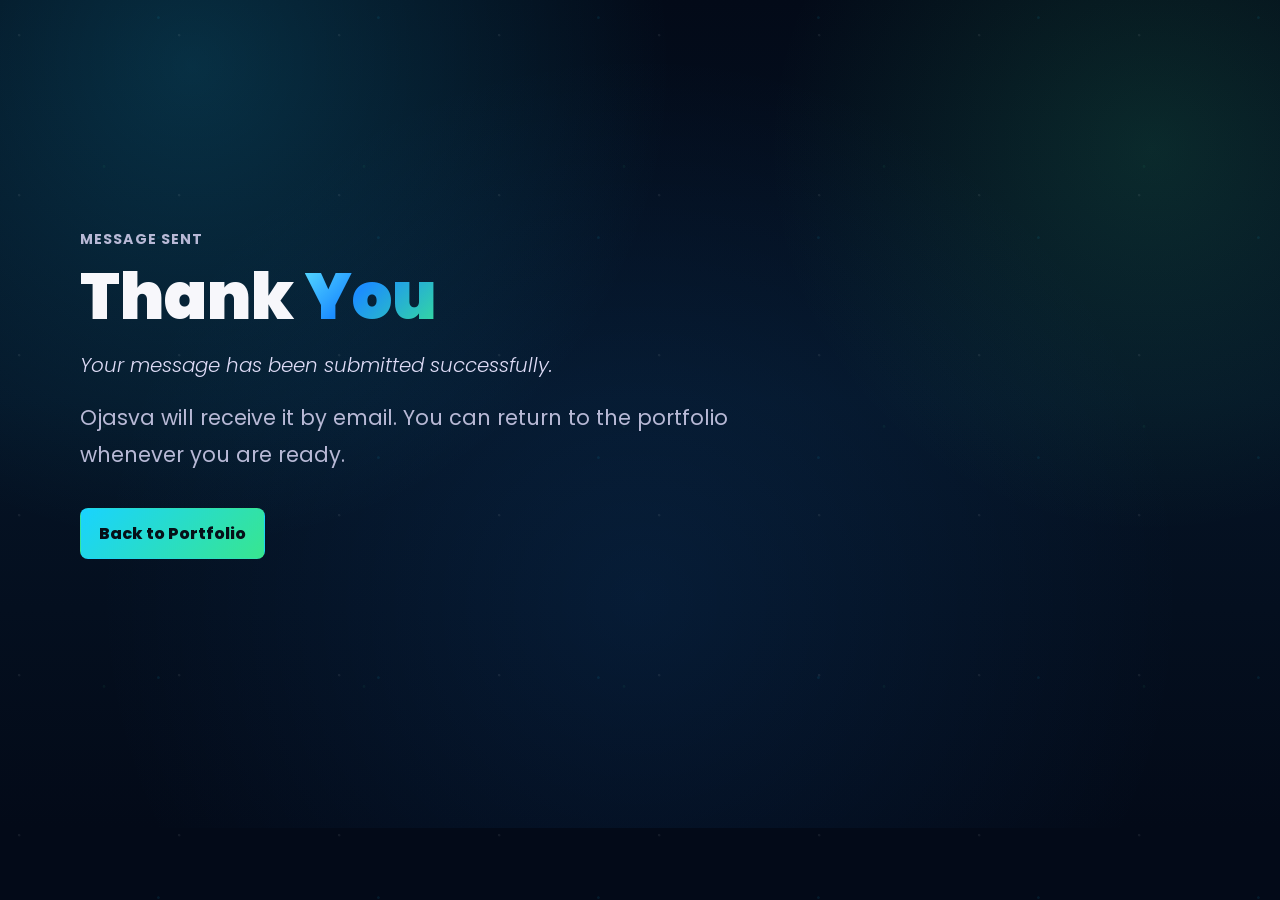
<file: thank-you.html>
<!doctype html>
<html lang="en">
  <head>
    <meta charset="UTF-8" />
    <meta name="viewport" content="width=device-width, initial-scale=1.0" />
    <meta name="theme-color" content="#06101f" />
    <title>Message Sent | Ojasva Gupta</title>
    <link rel="icon" href="assets/favicon.svg?v=navy-cyan-green" type="image/svg+xml" />
    <link rel="preconnect" href="https://fonts.googleapis.com" />
    <link rel="preconnect" href="https://fonts.gstatic.com" crossorigin />
    <link
      href="https://fonts.googleapis.com/css2?family=Poppins:ital,wght@0,300;0,400;0,500;0,600;0,700;0,800;0,900;1,300;1,400&display=swap"
      rel="stylesheet"
    />
    <link rel="stylesheet" href="styles.css?v=navy-cyan-green" />
  </head>
  <body>
    <canvas id="space-bg" aria-hidden="true"></canvas>
    <main>
      <section class="hero section-shell">
        <div class="hero-copy reveal visible">
          <p class="eyebrow">Message sent</p>
          <h1>Thank <span>You</span></h1>
          <p class="hero-tagline">
            Your message has been submitted successfully.
          </p>
          <p class="hero-text">
            Ojasva will receive it by email. You can return to the portfolio whenever you are ready.
          </p>
          <div class="hero-actions">
            <a class="btn primary" href="https://ojasvagupt.github.io/Port_folio/#contact">
              Back to Portfolio
            </a>
          </div>
        </div>
      </section>
    </main>
  </body>
</html>
</file>
<file: styles.css>
:root {
  --bg: #06101f;
  --bg-soft: #0a1a2e;
  --panel: #0f2238;
  --panel-strong: #12324a;
  --text: #f7f7fb;
  --muted: #b8b9d6;
  --line: rgba(255, 255, 255, 0.12);
  --violet: #1b8dff;
  --teal: #19d3ff;
  --amber: #38e68f;
  --rose: #4fd6b4;
  --shadow: 0 24px 80px rgba(0, 0, 0, 0.28);
}

* {
  box-sizing: border-box;
}

html {
  scroll-behavior: smooth;
  background: #030a18;
}

body {
  position: relative;
  margin: 0;
  font-family: "Poppins", system-ui, -apple-system, BlinkMacSystemFont, "Segoe UI", sans-serif;
  color: var(--text);
  background:
    radial-gradient(circle at 15% 8%, rgba(25, 211, 255, 0.18), transparent 30rem),
    radial-gradient(circle at 90% 18%, rgba(56, 230, 143, 0.13), transparent 24rem),
    radial-gradient(circle at 50% 72%, rgba(27, 141, 255, 0.1), transparent 34rem),
    linear-gradient(180deg, rgba(3, 10, 24, 0.97) 0%, rgba(5, 20, 38, 0.98) 48%, rgba(3, 10, 24, 0.99) 100%);
}

body::before {
  content: "";
  position: fixed;
  inset: 0;
  z-index: 0;
  pointer-events: none;
  background-image:
    radial-gradient(circle at 12% 22%, rgba(255, 255, 255, 0.16) 0 1px, transparent 1.6px),
    radial-gradient(circle at 72% 8%, rgba(25, 211, 255, 0.2) 0 1px, transparent 1.7px),
    radial-gradient(circle at 40% 64%, rgba(56, 230, 143, 0.14) 0 1px, transparent 1.8px);
  background-size: 160px 160px, 220px 220px, 260px 260px;
  opacity: 0.42;
}

#space-bg {
  position: fixed;
  inset: 0;
  z-index: 0;
  width: 100vw;
  height: 100vh;
  pointer-events: none;
  opacity: 0.78;
}

.site-header,
main,
.footer {
  position: relative;
  z-index: 1;
}

a {
  color: inherit;
  text-decoration: none;
}

img,
svg {
  display: block;
}

button,
input,
textarea {
  font: inherit;
}

.hidden-field {
  position: absolute;
  left: -9999px;
  width: 1px;
  height: 1px;
  opacity: 0;
  pointer-events: none;
}

.site-header {
  position: sticky;
  top: 0;
  z-index: 50;
  border-bottom: 1px solid rgba(255, 255, 255, 0.08);
  background: rgba(9, 11, 26, 0.82);
  backdrop-filter: blur(18px);
}

.nav {
  width: min(1120px, calc(100% - 32px));
  min-height: 72px;
  margin: 0 auto;
  display: flex;
  align-items: center;
  justify-content: space-between;
  gap: 24px;
}

.brand {
  display: inline-flex;
  align-items: center;
  gap: 10px;
  font-weight: 800;
  letter-spacing: 0;
  font-size: clamp(15px, 1.8vw, 20px);
  white-space: nowrap;
}

.brand-mark {
  width: 42px;
  height: 42px;
  display: grid;
  place-items: center;
  border-radius: 50%;
  background: linear-gradient(135deg, var(--violet), var(--teal));
  color: #061018;
  font-weight: 900;
}

.nav-links {
  display: flex;
  align-items: center;
  gap: 22px;
  color: var(--muted);
  font-size: 14px;
  font-weight: 600;
}

.nav-links a {
  transition: color 180ms ease;
}

.nav-links a:hover,
.nav-links a.active {
  color: var(--text);
}

.nav-toggle {
  display: none;
  width: 44px;
  height: 44px;
  place-items: center;
  border: 1px solid var(--line);
  border-radius: 8px;
  color: var(--text);
  background: rgba(255, 255, 255, 0.06);
}

.section-shell {
  width: min(1120px, calc(100% - 32px));
  margin: 0 auto;
  padding: 96px 0;
}

.hero {
  position: relative;
  min-height: calc(100vh - 72px);
  display: grid;
  align-items: center;
  padding-top: 56px;
}

.hero-grid {
  display: grid;
  grid-template-columns: minmax(0, 1.15fr) minmax(320px, 0.85fr);
  align-items: center;
  gap: 56px;
}

.eyebrow {
  margin: 0 0 12px;
  color: var(--muted);
  font-size: 14px;
  font-weight: 700;
  text-transform: uppercase;
  letter-spacing: 0.08em;
}

h1,
h2,
h3,
p {
  margin: 0;
}

h1 {
  max-width: 760px;
  font-size: clamp(38px, 6.5vw, 64px);
  line-height: 1.08;
  font-weight: 900;
  letter-spacing: 0;
}

h1 span,
h2 span {
  color: var(--teal);
}

h1 span {
  color: transparent;
  background: linear-gradient(135deg, #61e7ff 0%, #1b8dff 42%, #38e68f 100%);
  -webkit-background-clip: text;
  background-clip: text;
}

.hero-text {
  max-width: 720px;
  margin-top: 18px;
  color: var(--muted);
  font-size: clamp(17px, 2vw, 21px);
  line-height: 1.75;
}

.hero-tagline {
  max-width: 650px;
  margin-top: 18px;
  color: #dfdcf7;
  font-size: clamp(16px, 1.55vw, 20px);
  line-height: 1.65;
  font-style: italic;
  font-weight: 300;
}

.hero-actions {
  display: flex;
  flex-wrap: wrap;
  gap: 14px;
  margin-top: 34px;
}

.btn {
  min-height: 48px;
  display: inline-flex;
  align-items: center;
  justify-content: center;
  gap: 10px;
  border-radius: 8px;
  border: 1px solid transparent;
  padding: 12px 18px;
  font-weight: 800;
  transition: transform 180ms ease, border-color 180ms ease, background 180ms ease;
}

.btn svg,
.project-link svg,
.contact-links svg {
  width: 18px;
  height: 18px;
}

.btn:hover,
.project-card:hover,
.service-card:hover,
.education-card:hover {
  transform: translateY(-4px);
}

.tilt-card {
  position: relative;
  overflow: hidden;
  transform-style: preserve-3d;
  will-change: transform;
}

.tilt-card::before {
  content: "";
  position: absolute;
  inset: 0;
  z-index: 0;
  opacity: 0;
  background:
    radial-gradient(
      circle at var(--glow-x, 50%) var(--glow-y, 50%),
      rgba(25, 211, 255, 0.18),
      transparent 38%
    );
  transition: opacity 180ms ease;
  pointer-events: none;
}

.tilt-card:hover::before {
  opacity: 1;
}

.tilt-card > * {
  position: relative;
  z-index: 1;
}

.btn.primary {
  color: #061018;
  background: linear-gradient(135deg, var(--teal), var(--amber));
}

.btn.secondary {
  color: var(--text);
  border-color: var(--line);
  background: rgba(255, 255, 255, 0.07);
}

.quick-stats {
  display: grid;
  grid-template-columns: repeat(3, minmax(0, 1fr));
  gap: 14px;
  max-width: 680px;
  margin-top: 42px;
}

.quick-stats div {
  min-height: 96px;
  padding: 18px;
  border: 1px solid var(--line);
  border-radius: 8px;
  background: rgba(255, 255, 255, 0.06);
}

.quick-stats strong {
  display: block;
  font-size: 28px;
  color: var(--teal);
}

.quick-stats span {
  color: var(--muted);
  font-size: 13px;
}

.hero-visual {
  position: relative;
  min-height: 460px;
  display: grid;
  place-items: center;
  perspective: 1100px;
}

.computer-stage {
  position: relative;
  width: min(500px, 88vw);
  aspect-ratio: 1.08;
  display: grid;
  place-items: center;
  overflow: hidden;
  transform-style: preserve-3d;
}

.computer-stage::before,
.computer-stage::after {
  content: "";
  position: absolute;
  pointer-events: none;
}

.computer-stage::before {
  inset: 7% 2%;
  border-radius: 50%;
  background:
    radial-gradient(circle at 52% 44%, rgba(25, 211, 255, 0.18), transparent 36%),
    radial-gradient(circle at 48% 58%, rgba(27, 141, 255, 0.18), transparent 44%);
  filter: blur(10px);
}

.computer-stage::after {
  inset: auto 12% 7%;
  height: 22%;
  border: 0;
  border-radius: 50%;
  background: radial-gradient(ellipse, rgba(25, 211, 255, 0.28), transparent 64%);
  filter: blur(18px);
}

#computer-canvas {
  position: relative;
  z-index: 2;
  width: 100%;
  height: 100%;
  cursor: grab;
}

#computer-canvas:active {
  cursor: grabbing;
}

.code-orbit {
  position: absolute;
  border: 1px dashed rgba(255, 255, 255, 0.22);
  border-radius: 8px;
  animation: spin 18s linear infinite;
  pointer-events: none;
}

.orbit-one {
  inset: 22px;
}

.orbit-two {
  inset: 72px;
  animation-duration: 12s;
  animation-direction: reverse;
}

.screen-caption {
  position: absolute;
  right: 24px;
  bottom: 22px;
  z-index: 3;
  display: grid;
  gap: 7px;
  width: 88px;
}

.screen-caption span {
  height: 5px;
  border-radius: 999px;
  background: linear-gradient(90deg, rgba(25, 211, 255, 0.9), rgba(56, 230, 143, 0.65));
  animation: pulseLine 1.8s ease-in-out infinite;
}

.screen-caption span:nth-child(2) {
  width: 72%;
  animation-delay: 180ms;
}

.screen-caption span:nth-child(3) {
  width: 48%;
  animation-delay: 360ms;
}

.floating-note {
  position: absolute;
  display: inline-flex;
  align-items: center;
  gap: 10px;
  padding: 12px 14px;
  border: 1px solid var(--line);
  border-radius: 8px;
  background: rgba(23, 26, 52, 0.88);
  color: var(--text);
  box-shadow: var(--shadow);
  font-size: 13px;
  font-weight: 700;
}

.floating-note svg {
  width: 18px;
  height: 18px;
  color: var(--teal);
}

.note-top {
  top: 48px;
  right: 12px;
}

.note-bottom {
  bottom: 62px;
  left: 4px;
}

.scroll-cue {
  position: absolute;
  left: 50%;
  bottom: 28px;
  width: 30px;
  height: 52px;
  display: grid;
  justify-items: center;
  border: 2px solid var(--muted);
  border-radius: 999px;
  transform: translateX(-50%);
}

.scroll-cue span {
  width: 6px;
  height: 10px;
  margin-top: 9px;
  border-radius: 999px;
  background: var(--teal);
  animation: scrollDot 1.5s ease infinite;
}

.section-heading {
  max-width: 780px;
  margin-bottom: 34px;
}

#projects {
  width: min(1380px, calc(100% - 32px));
}

#projects .section-heading {
  max-width: 980px;
  margin-bottom: 70px;
}

#projects .section-heading h2 {
  font-size: clamp(52px, 7.5vw, 92px);
}

#projects .section-note {
  max-width: 960px;
  margin-top: 20px;
  font-size: 18px;
  line-height: 1.75;
}

.section-heading h2,
.contact-panel h2 {
  font-size: clamp(34px, 5vw, 56px);
  line-height: 1.1;
  font-weight: 900;
  letter-spacing: 0;
}

.section-note,
.lead {
  color: var(--muted);
  line-height: 1.8;
}

.lead {
  max-width: 960px;
  font-size: 17px;
}

.service-grid,
.projects-grid,
.education-grid {
  display: grid;
  gap: 18px;
}

.service-grid {
  grid-template-columns: repeat(4, minmax(0, 1fr));
  margin-top: 34px;
}

.service-card,
.project-card,
.education-card,
.skill-group,
.timeline-content,
.contact-panel {
  border: 1px solid var(--line);
  border-radius: 8px;
  background: linear-gradient(180deg, rgba(255, 255, 255, 0.08), rgba(255, 255, 255, 0.045));
  box-shadow: 0 16px 50px rgba(0, 0, 0, 0.2);
}

.service-card {
  min-height: 210px;
  padding: 24px;
  transition: transform 180ms ease;
}

.service-card svg {
  width: 34px;
  height: 34px;
  color: var(--teal);
  margin-bottom: 24px;
}

.service-card h3,
.skill-group h3,
.project-card h3,
.education-card h3,
.timeline-content h3 {
  font-size: 20px;
  line-height: 1.3;
  font-weight: 800;
}

.service-card p,
.project-card p,
.education-card p,
.timeline-content li,
.contact-panel p {
  color: var(--muted);
  line-height: 1.7;
  font-size: 14px;
}

.timeline {
  position: relative;
  display: grid;
  gap: 26px;
}

.timeline::before {
  content: "";
  position: absolute;
  top: 12px;
  bottom: 12px;
  left: 28px;
  width: 2px;
  background: linear-gradient(var(--violet), var(--teal));
}

.timeline-item {
  position: relative;
  display: grid;
  grid-template-columns: 58px minmax(0, 1fr);
  gap: 22px;
}

.timeline-marker {
  position: relative;
  z-index: 1;
  width: 58px;
  height: 58px;
  display: grid;
  place-items: center;
  border: 4px solid var(--bg);
  border-radius: 50%;
  color: #061018;
  background: linear-gradient(135deg, var(--teal), var(--violet));
}

.timeline-content {
  padding: 24px;
}

.timeline-date {
  display: inline-flex;
  margin-bottom: 10px;
  color: var(--amber);
  font-size: 13px;
  font-weight: 800;
}

.company {
  margin-top: 4px;
  color: var(--teal);
  font-weight: 700;
}

.role-summary {
  margin-top: 16px;
  padding: 14px 16px;
  border: 1px solid rgba(25, 211, 255, 0.14);
  border-radius: 8px;
  color: #d9fbff;
  background: rgba(25, 211, 255, 0.055);
  line-height: 1.7;
  font-size: 14px;
}

.timeline-content ul {
  margin: 18px 0 0;
  padding-left: 18px;
}

.timeline-content li + li {
  margin-top: 10px;
}

.skills-layout {
  display: grid;
  grid-template-columns: repeat(2, minmax(0, 1fr));
  gap: 18px;
}

.skill-group {
  padding: 24px;
}

.chips,
.project-tags {
  display: flex;
  flex-wrap: wrap;
  gap: 10px;
  margin-top: 18px;
}

.chips span,
.project-tags span {
  display: inline-flex;
  align-items: center;
  min-height: 32px;
  border: 1px solid rgba(255, 255, 255, 0.12);
  border-radius: 999px;
  padding: 6px 11px;
  color: var(--text);
  background: rgba(255, 255, 255, 0.065);
  font-size: 12px;
  font-weight: 700;
}

.projects-grid {
  grid-template-columns: repeat(3, minmax(0, 1fr));
  gap: 26px;
}

.project-card {
  min-height: 510px;
  padding: 22px;
  display: flex;
  flex-direction: column;
  border-color: rgba(255, 255, 255, 0.09);
  background: #071827;
  transition: transform 180ms ease, border-color 180ms ease, box-shadow 180ms ease;
}

.project-card.featured {
  border-color: rgba(27, 141, 255, 0.36);
  background:
    linear-gradient(145deg, rgba(25, 211, 255, 0.08), rgba(27, 141, 255, 0.12)),
    #071827;
}

.project-card:hover {
  border-color: rgba(25, 211, 255, 0.34);
  box-shadow: 0 28px 80px rgba(0, 0, 0, 0.34), 0 0 0 1px rgba(25, 211, 255, 0.08);
}

.project-media {
  position: relative;
  aspect-ratio: 1.42;
  min-height: 210px;
  overflow: hidden;
  border-radius: 8px;
  background: #0c1024;
  transform: translateZ(28px);
  isolation: isolate;
}

.project-media::before {
  content: "";
  position: absolute;
  inset: -60% -40%;
  z-index: 4;
  opacity: 0;
  background: linear-gradient(115deg, transparent 38%, rgba(255, 255, 255, 0.24), transparent 62%);
  transform: translateX(-34%);
  transition: opacity 180ms ease;
  pointer-events: none;
}

.project-card:hover .project-media::before {
  opacity: 1;
  animation: mediaShine 900ms ease;
}

.project-card:hover .mockup {
  transform: scale(1.045) rotate(0.5deg);
}

.project-source {
  position: absolute;
  top: 18px;
  right: 18px;
  z-index: 6;
  width: 52px;
  height: 52px;
  display: inline-flex;
  align-items: center;
  justify-content: center;
  border: 1px solid rgba(255, 255, 255, 0.14);
  border-radius: 50%;
  color: #ffffff;
  background: rgba(0, 0, 0, 0.78);
  box-shadow: 0 12px 26px rgba(0, 0, 0, 0.32);
  transition: transform 180ms ease, background 180ms ease, color 180ms ease;
}

.project-source svg {
  width: 24px;
  height: 24px;
}

.project-source:hover {
  color: #061018;
  background: var(--teal);
  transform: scale(1.08) rotate(-6deg);
}

.mockup {
  position: absolute;
  inset: 0;
  overflow: hidden;
  transform-origin: center;
  transition: transform 420ms ease;
}

.project-card h3 {
  margin-top: 28px;
  color: #ffffff;
  font-size: 28px;
  line-height: 1.15;
  letter-spacing: 0;
}

.project-card p {
  margin-top: 18px;
  color: #b8b9d6;
  font-size: 15px;
  line-height: 1.72;
}

.project-tags {
  margin-top: auto;
  padding-top: 22px;
}

.project-tags span {
  color: #d9fbff;
  background: rgba(255, 255, 255, 0.07);
}

.trip-mockup {
  background:
    radial-gradient(circle at 20% 28%, rgba(25, 211, 255, 0.45), transparent 6rem),
    radial-gradient(circle at 78% 64%, rgba(56, 230, 143, 0.42), transparent 7rem),
    linear-gradient(135deg, #102949, #0b2f3f 58%, #0d342e);
}

.trip-mockup::before {
  content: "";
  position: absolute;
  inset: 18%;
  border: 2px dashed rgba(255, 255, 255, 0.28);
  border-radius: 50%;
  transform: rotate(-12deg);
}

.route-dot {
  position: absolute;
  z-index: 2;
  width: 14px;
  height: 14px;
  border: 3px solid rgba(255, 255, 255, 0.88);
  border-radius: 50%;
  background: var(--teal);
  animation: mapPulse 1.9s ease-in-out infinite;
}

.dot-a {
  top: 22%;
  left: 19%;
}

.dot-b {
  top: 44%;
  left: 52%;
  animation-delay: 250ms;
}

.dot-c {
  right: 20%;
  bottom: 22%;
  background: var(--amber);
  animation-delay: 500ms;
}

.map-card,
.itinerary-panel {
  position: absolute;
  z-index: 3;
  border: 1px solid rgba(255, 255, 255, 0.14);
  border-radius: 8px;
  padding: 10px 12px;
  background: rgba(8, 10, 24, 0.72);
  box-shadow: 0 14px 30px rgba(0, 0, 0, 0.28);
  backdrop-filter: blur(10px);
}

.map-card {
  color: #ffffff;
  font-size: 13px;
  font-weight: 800;
}

.map-card-a {
  top: 24px;
  left: 26px;
}

.map-card-b {
  right: 32px;
  bottom: 34px;
}

.itinerary-panel {
  left: 28px;
  right: 86px;
  bottom: 24px;
  display: grid;
  gap: 6px;
  color: #ffffff;
  font-size: 12px;
}

.itinerary-panel span {
  height: 8px;
  border-radius: 999px;
  color: transparent;
  background: rgba(255, 255, 255, 0.18);
}

.itinerary-panel span:last-child {
  width: 62%;
  background: rgba(25, 211, 255, 0.46);
}

.blog-mockup {
  padding: 22px;
  background: linear-gradient(135deg, #24113f, #60244b 54%, #193347);
}

.browser-bar {
  display: flex;
  gap: 7px;
  height: 28px;
  align-items: center;
  padding: 0 11px;
  border-radius: 8px 8px 0 0;
  background: rgba(255, 255, 255, 0.17);
}

.browser-bar span {
  width: 8px;
  height: 8px;
  border-radius: 50%;
  background: #4fd6b4;
}

.browser-bar span:nth-child(2) {
  background: #38e68f;
}

.browser-bar span:nth-child(3) {
  background: #19d3ff;
}

.article-hero {
  height: 76px;
  border-radius: 0 0 8px 8px;
  background:
    linear-gradient(90deg, rgba(255, 255, 255, 0.12), transparent),
    rgba(255, 255, 255, 0.1);
}

.article-lines {
  display: grid;
  gap: 10px;
  margin-top: 18px;
}

.article-lines span,
.note-lines span,
.phone-shell span,
.flutter-waves span {
  height: 10px;
  border-radius: 999px;
  background: rgba(255, 255, 255, 0.22);
}

.article-lines span:nth-child(2) {
  width: 78%;
}

.article-lines span:nth-child(3) {
  width: 55%;
}

.article-card {
  position: absolute;
  right: 24px;
  bottom: 24px;
  padding: 11px 14px;
  border-radius: 8px;
  color: #07111d;
  background: linear-gradient(135deg, var(--teal), var(--amber));
  font-weight: 900;
}

.movie-mockup {
  padding: 24px;
  background: linear-gradient(135deg, #101e39, #4b134f 52%, #8b263d);
}

.movie-screen {
  position: relative;
  height: 58%;
  border-radius: 8px;
  background:
    linear-gradient(135deg, rgba(255, 255, 255, 0.16), transparent),
    linear-gradient(90deg, #111827, #2a1a45);
  box-shadow: inset 0 0 0 1px rgba(255, 255, 255, 0.12);
}

.play-button {
  position: absolute;
  top: 50%;
  left: 50%;
  width: 56px;
  height: 56px;
  border-radius: 50%;
  background: rgba(25, 211, 255, 0.9);
  transform: translate(-50%, -50%);
}

.play-button::after {
  content: "";
  position: absolute;
  top: 17px;
  left: 21px;
  border-top: 11px solid transparent;
  border-bottom: 11px solid transparent;
  border-left: 16px solid #07111d;
}

.movie-row {
  display: grid;
  grid-template-columns: repeat(3, 1fr);
  gap: 12px;
  margin-top: 16px;
}

.movie-row span {
  height: 48px;
  border-radius: 8px;
  background: rgba(255, 255, 255, 0.15);
}

.api-chip {
  position: absolute;
  right: 24px;
  bottom: 22px;
  padding: 10px 12px;
  border-radius: 8px;
  color: #061018;
  background: var(--amber);
  font-size: 12px;
  font-weight: 900;
}

.endpoint-mockup {
  padding: 26px;
  background: linear-gradient(135deg, #16213e, #0f3460 55%, #071827);
}

.endpoint-card {
  display: grid;
  gap: 8px;
  width: 68%;
  padding: 18px;
  border-radius: 8px;
  color: #ffffff;
  background: rgba(255, 255, 255, 0.12);
}

.endpoint-card span {
  color: var(--teal);
  font-size: 12px;
}

.endpoint-mockup pre {
  position: absolute;
  right: 18px;
  bottom: 24px;
  margin: 0;
  padding: 16px;
  border-radius: 8px;
  color: var(--amber);
  background: rgba(0, 0, 0, 0.35);
  font-size: 13px;
}

.assign-mockup,
.notebook-mockup {
  padding: 24px;
  background: linear-gradient(135deg, #5b43d6, #9f8fff);
}

.task-window {
  display: grid;
  gap: 16px;
  margin: 24px auto 0;
  width: 78%;
  padding: 22px;
  border-radius: 8px;
  color: #191a2d;
  background: rgba(255, 255, 255, 0.76);
  text-align: center;
  font-size: 18px;
}

.check-line {
  height: 12px;
  border-radius: 999px;
  background: rgba(25, 26, 45, 0.2);
}

.check-line.short {
  width: 64%;
  margin: 0 auto;
}

.cogo-mockup {
  padding: 24px;
  background: linear-gradient(135deg, #f1d56b, #f6a84d 52%, #1f3b57);
}

.nav-strip {
  height: 18px;
  border-radius: 999px;
  background: rgba(8, 10, 24, 0.72);
}

.hero-block {
  margin-top: 24px;
  width: 78%;
  padding: 22px;
  border-radius: 8px;
  color: #07111d;
  background: rgba(255, 255, 255, 0.72);
  font-size: 28px;
  font-weight: 900;
}

.shipping-card {
  position: absolute;
  right: 24px;
  bottom: 24px;
  padding: 14px 16px;
  border-radius: 8px;
  color: #ffffff;
  background: rgba(8, 10, 24, 0.74);
  font-weight: 800;
}

.notebook-mockup {
  background: linear-gradient(135deg, #203a43, #2c5364);
}

.notebook-ring {
  position: absolute;
  top: 20px;
  bottom: 20px;
  left: 32px;
  width: 12px;
  border-radius: 999px;
  background: repeating-linear-gradient(to bottom, rgba(255, 255, 255, 0.72) 0 12px, transparent 12px 24px);
}

.note-lines {
  display: grid;
  gap: 14px;
  margin: 40px 22px 0 58px;
}

.note-lines span:nth-child(2) {
  width: 82%;
}

.note-lines span:nth-child(4) {
  width: 68%;
}

.linux-mockup {
  padding: 24px;
  background: linear-gradient(135deg, #0b1220, #1f2937 56%, #064e3b);
}

.terminal-window {
  display: grid;
  gap: 12px;
  margin-top: 28px;
  padding: 22px;
  border-radius: 8px;
  color: var(--teal);
  background: rgba(0, 0, 0, 0.52);
  font-family: ui-monospace, SFMono-Regular, Menlo, Monaco, Consolas, monospace;
  font-size: 14px;
}

.phone-mockup,
.dart-mockup,
.webrtc-mockup {
  display: grid;
  place-items: center;
  background: linear-gradient(135deg, #141e30, #243b55);
}

.phone-shell {
  display: grid;
  gap: 18px;
  width: 118px;
  height: 190px;
  padding: 34px 16px 18px;
  border: 8px solid rgba(255, 255, 255, 0.78);
  border-radius: 28px;
  background: linear-gradient(180deg, #19d3ff, #1b8dff);
  box-shadow: 0 18px 40px rgba(0, 0, 0, 0.32);
}

.phone-shell span:nth-child(2) {
  width: 68%;
}

.phone-shell span:nth-child(3) {
  width: 46%;
}

.dart-mockup {
  background: linear-gradient(135deg, #06283d, #1363df 60%, #47b5ff);
}

.dart-logo-shape {
  width: 126px;
  height: 126px;
  border-radius: 8px 48px 8px 48px;
  background: rgba(255, 255, 255, 0.82);
  transform: rotate(45deg);
}

.flutter-waves {
  position: absolute;
  left: 34px;
  right: 34px;
  bottom: 34px;
  display: grid;
  gap: 10px;
}

.flutter-waves span:last-child {
  width: 62%;
}

.webrtc-mockup {
  background: linear-gradient(135deg, #24113f, #25316d 58%, #2c5364);
}

.signal-node {
  position: absolute;
  width: 70px;
  height: 70px;
  border-radius: 50%;
  background: rgba(25, 211, 255, 0.92);
  box-shadow: 0 0 0 12px rgba(25, 211, 255, 0.12);
  animation: mapPulse 2s ease-in-out infinite;
}

.node-left {
  left: 54px;
  top: 68px;
}

.node-right {
  right: 58px;
  bottom: 58px;
  background: rgba(56, 230, 143, 0.92);
  box-shadow: 0 0 0 12px rgba(56, 230, 143, 0.12);
  animation-delay: 350ms;
}

.signal-line {
  width: 62%;
  height: 3px;
  border-radius: 999px;
  background: rgba(255, 255, 255, 0.45);
  transform: rotate(-18deg);
}

.video-tile {
  position: absolute;
  left: 50%;
  top: 50%;
  display: grid;
  place-items: center;
  width: 96px;
  height: 68px;
  border-radius: 8px;
  color: #ffffff;
  background: rgba(0, 0, 0, 0.42);
  font-weight: 900;
  transform: translate(-50%, -50%);
}

.education-grid {
  grid-template-columns: repeat(2, minmax(0, 1fr));
}

.education-card {
  display: grid;
  grid-template-columns: 44px minmax(0, 1fr);
  gap: 18px;
  padding: 24px;
}

.education-card > svg {
  width: 40px;
  height: 40px;
  color: var(--teal);
}

.education-card span {
  display: inline-flex;
  margin-bottom: 8px;
  color: var(--amber);
  font-size: 13px;
  font-weight: 800;
}

.contact-section {
  width: min(1500px, calc(100% - 32px));
  min-height: calc(100vh - 72px);
  display: grid;
  align-items: center;
}

.contact-panel {
  position: relative;
  display: grid;
  grid-template-columns: minmax(360px, 0.78fr) minmax(440px, 1.22fr);
  align-items: center;
  gap: 38px;
  padding: 0;
  border: 0;
  background: transparent;
  box-shadow: none;
}

.contact-card {
  position: relative;
  z-index: 2;
  padding: 36px;
  border: 1px solid rgba(255, 255, 255, 0.08);
  border-radius: 8px;
  background: rgba(21, 16, 43, 0.9);
  box-shadow: 0 24px 80px rgba(0, 0, 0, 0.32);
  backdrop-filter: blur(16px);
}

.contact-card p {
  margin-top: 18px;
  color: var(--muted);
  line-height: 1.75;
}

.contact-links {
  display: grid;
  gap: 12px;
  margin-top: 28px;
}

.contact-links a {
  display: inline-flex;
  align-items: center;
  gap: 10px;
  color: var(--text);
  font-weight: 700;
  overflow-wrap: anywhere;
}

.contact-links svg {
  color: var(--teal);
  flex: 0 0 auto;
}

.contact-form {
  display: grid;
  gap: 16px;
  margin-top: 30px;
}

.contact-form label {
  display: grid;
  gap: 8px;
  color: var(--text);
  font-size: 13px;
  font-weight: 800;
}

.contact-form input,
.contact-form textarea {
  width: 100%;
  border: 1px solid rgba(255, 255, 255, 0.08);
  border-radius: 8px;
  padding: 17px 18px;
  color: var(--text);
  background: rgba(17, 12, 40, 0.92);
  outline: none;
  resize: vertical;
}

.contact-form input::placeholder,
.contact-form textarea::placeholder {
  color: rgba(184, 185, 214, 0.74);
}

.contact-form input:focus,
.contact-form textarea:focus {
  border-color: var(--teal);
}

.contact-form input.hidden-field {
  position: absolute;
  left: -10000px;
  width: 1px;
  height: 1px;
  margin: 0;
  padding: 0;
  border: 0;
  opacity: 0;
  pointer-events: none;
}

.contact-visual {
  position: relative;
  min-height: 620px;
  display: grid;
  place-items: center;
  overflow: visible;
  perspective: 1200px;
}

#contact-globe-canvas {
  width: min(820px, 100%);
  height: min(680px, 70vh);
  min-height: 520px;
  display: block;
  cursor: grab;
}

#contact-globe-canvas:active {
  cursor: grabbing;
}

.contact-visual::before {
  content: "";
  position: absolute;
  inset: 7% 0;
  z-index: -1;
  border-radius: 50%;
  background:
    radial-gradient(circle at 50% 48%, rgba(70, 81, 127, 0.12), transparent 32%),
    radial-gradient(circle at 48% 54%, rgba(47, 43, 92, 0.2), transparent 48%);
  filter: blur(28px);
}

.space-badge {
  position: absolute;
  z-index: 3;
  display: inline-flex;
  align-items: center;
  gap: 10px;
  padding: 12px 14px;
  border: 1px solid rgba(255, 255, 255, 0.12);
  border-radius: 8px;
  color: #ffffff;
  background: rgba(21, 16, 43, 0.82);
  box-shadow: 0 18px 42px rgba(0, 0, 0, 0.3);
  backdrop-filter: blur(12px);
  font-size: 13px;
  font-weight: 800;
}

.space-badge svg {
  width: 18px;
  height: 18px;
  color: var(--teal);
}

.badge-cloud {
  top: 16%;
  left: 11%;
}

.badge-ai {
  right: 10%;
  bottom: 18%;
}

.footer {
  width: min(1120px, calc(100% - 32px));
  min-height: 86px;
  margin: 0 auto;
  display: flex;
  align-items: center;
  justify-content: space-between;
  gap: 18px;
  color: var(--muted);
  border-top: 1px solid var(--line);
  font-size: 14px;
}

.footer a {
  width: 40px;
  height: 40px;
  display: grid;
  place-items: center;
  border: 1px solid var(--line);
  border-radius: 8px;
  color: var(--text);
}

.reveal {
  opacity: 0;
  transform: translateY(22px);
  transition: opacity 650ms ease, transform 650ms ease;
}

.reveal.visible {
  opacity: 1;
  transform: translateY(0);
}

@keyframes spin {
  to {
    transform: rotate(360deg);
  }
}

@keyframes pulseLine {
  0%,
  100% {
    opacity: 0.42;
    transform: scaleX(0.72);
    transform-origin: left;
  }

  50% {
    opacity: 1;
    transform: scaleX(1);
  }
}

@keyframes mediaShine {
  from {
    transform: translateX(-42%);
  }

  to {
    transform: translateX(42%);
  }
}

@keyframes mapPulse {
  0%,
  100% {
    transform: scale(1);
    opacity: 0.84;
  }

  50% {
    transform: scale(1.18);
    opacity: 1;
  }
}

@keyframes scrollDot {
  0% {
    opacity: 0;
    transform: translateY(0);
  }
  45% {
    opacity: 1;
  }
  100% {
    opacity: 0;
    transform: translateY(20px);
  }
}

@media (max-width: 980px) {
  .hero-grid,
  .contact-panel {
    grid-template-columns: 1fr;
  }

  .contact-section {
    min-height: auto;
  }

  .contact-visual {
    min-height: 480px;
  }

  #contact-globe-canvas {
    height: 500px;
    min-height: 430px;
  }

  .hero-visual {
    min-height: 390px;
  }

  .service-grid,
  .projects-grid {
    grid-template-columns: repeat(2, minmax(0, 1fr));
  }
}

@media (max-width: 760px) {
  .nav {
    min-height: 66px;
  }

  .nav-toggle {
    display: grid;
  }

  .nav-links {
    position: absolute;
    top: 66px;
    left: 16px;
    right: 16px;
    display: none;
    flex-direction: column;
    align-items: stretch;
    gap: 0;
    border: 1px solid var(--line);
    border-radius: 8px;
    padding: 10px;
    background: rgba(14, 17, 36, 0.98);
    box-shadow: var(--shadow);
  }

  .nav-links.open {
    display: flex;
  }

  .nav-links a {
    padding: 12px;
  }

  .section-shell {
    padding: 74px 0;
  }

  .hero {
    padding-top: 42px;
  }

  .quick-stats,
  .service-grid,
  .skills-layout,
  .projects-grid,
  .education-grid {
    grid-template-columns: 1fr;
  }

  .quick-stats div {
    min-height: auto;
  }

  .timeline::before {
    left: 22px;
  }

  .timeline-item {
    grid-template-columns: 46px minmax(0, 1fr);
    gap: 14px;
  }

  .timeline-marker {
    width: 46px;
    height: 46px;
  }

  .timeline-marker svg {
    width: 20px;
    height: 20px;
  }

  .timeline-content {
    padding: 20px;
  }

  .contact-panel {
    padding: 0;
  }

  .contact-card {
    padding: 24px;
  }

  .contact-visual {
    min-height: 390px;
  }

  #contact-globe-canvas {
    width: 100%;
    height: 390px;
    min-height: 340px;
  }

  .space-badge {
    position: static;
    justify-self: center;
    margin-top: 10px;
  }

  .floating-note {
    position: static;
    margin-top: 14px;
  }

  .hero-visual {
    align-content: center;
    min-height: 0;
  }

  .computer-stage {
    width: min(360px, 94vw);
  }

  .scroll-cue {
    display: none;
  }
}

@media (max-width: 460px) {
  .brand span:last-child {
    display: none;
  }

  h1 {
    font-size: 42px;
  }

  .hero-actions .btn {
    width: 100%;
  }

  .education-card {
    grid-template-columns: 1fr;
  }

  .contact-card {
    padding: 20px;
  }

  #contact-globe-canvas {
    height: 330px;
    min-height: 300px;
  }
}

@media (prefers-reduced-motion: reduce) {
  *,
  *::before,
  *::after {
    animation-duration: 0.001ms !important;
    animation-iteration-count: 1 !important;
    scroll-behavior: auto !important;
    transition-duration: 0.001ms !important;
  }
}
</file>
